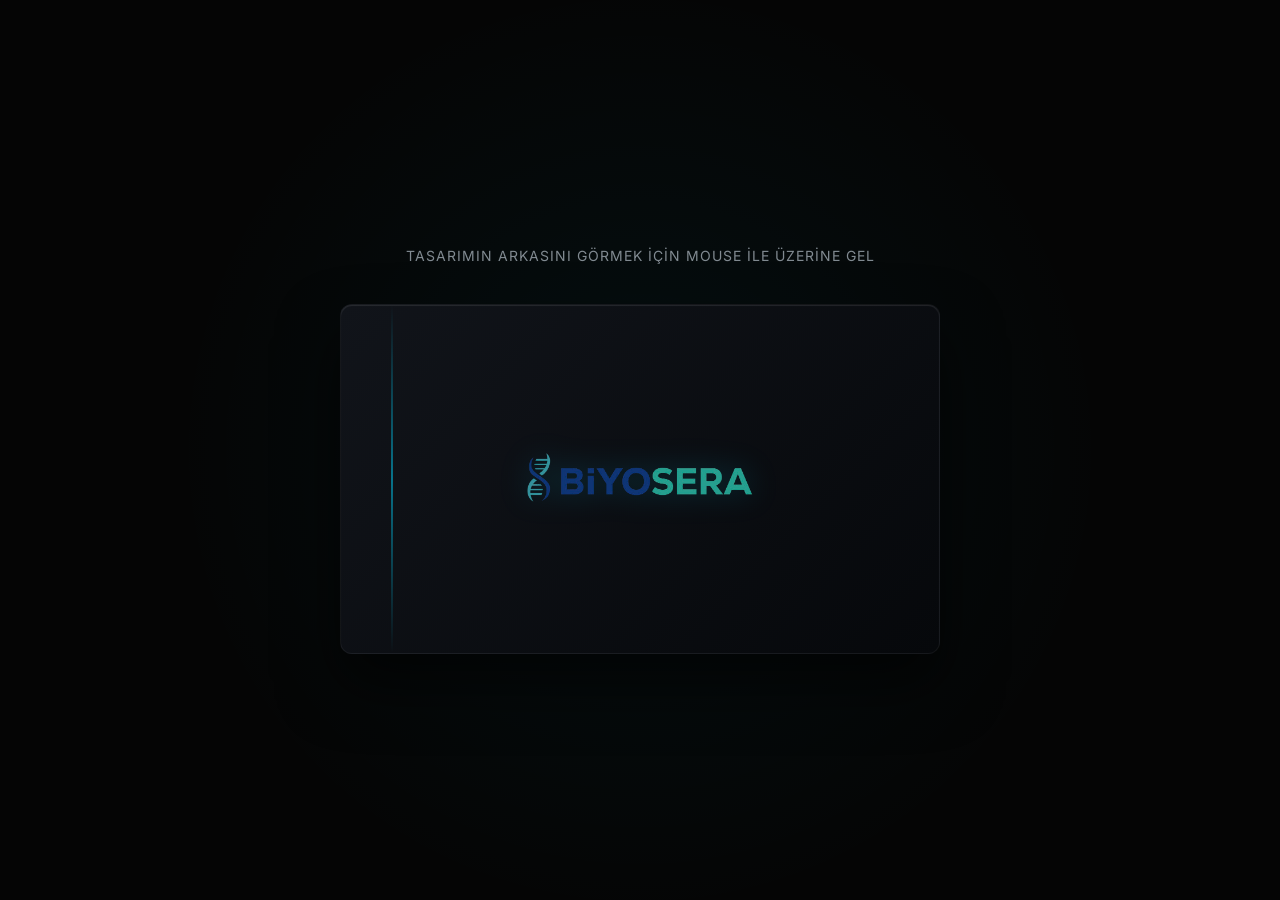
<file: biyosera_card.html>
<!DOCTYPE html>
<html lang="tr">
<head>
    <meta charset="UTF-8">
    <meta name="viewport" content="width=device-width, initial-scale=1.0">
    <title>Biyosera | Premium Business Card</title>
    <style>
        @import url('https://fonts.googleapis.com/css2?family=Inter:wght@300;400;600;700&display=swap');

        :root {
            --bg-color: #050505;
            --card-dark: #0a0c10;
            --card-light: #f4f4f5;
            --neon-blue: #00d4ff;
            --text-dark: #818a91;
            --text-light: #ffffff;
        }

        body {
            margin: 0;
            padding: 0;
            background-color: var(--bg-color);
            background-image: radial-gradient(circle at 50% 50%, rgba(0, 212, 255, 0.05) 0%, transparent 60%);
            font-family: 'Inter', sans-serif;
            display: flex;
            flex-direction: column;
            justify-content: center;
            align-items: center;
            min-height: 100vh;
            color: var(--text-light);
            perspective: 1500px; /* 3D Efekt için */
        }

        .instruction {
            margin-bottom: 40px;
            text-align: center;
            color: var(--text-dark);
            font-size: 14px;
            letter-spacing: 1px;
            text-transform: uppercase;
            animation: pulse 2s infinite;
        }

        @keyframes pulse {
            0%, 100% { opacity: 0.5; }
            50% { opacity: 1; }
        }

        /* Standard CR80 Business Card Size: 3.375" x 2.125" -> Resized proportionally */
        .card-container {
            width: 600px;
            height: 350px;
            position: relative;
            transform-style: preserve-3d;
            transition: transform 1.2s cubic-bezier(0.175, 0.885, 0.32, 1.275);
            cursor: pointer;
        }

        .card-container:hover {
            transform: rotateY(180deg) scale(1.05); /* Hover yapınca döner ve çok hafif büyür */
        }

        .card-face {
            position: absolute;
            width: 100%;
            height: 100%;
            border-radius: 12px;
            backface-visibility: hidden; /* Arka tarafın görünmesini engeller */
            box-shadow: 0 30px 60px rgba(0,0,0,0.6), inset 0 1px 1px rgba(255,255,255,0.1);
            overflow: hidden;
            display: flex;
            box-sizing: border-box;
        }

        /* --- ÖN YÜZ (Karanlık, sadece logo ve his) --- */
        .card-front {
            background: linear-gradient(135deg, #11141a 0%, #06080b 100%);
            border: 1px solid rgba(255, 255, 255, 0.05);
            display: flex;
            justify-content: center;
            align-items: center;
            transform: rotateY(0deg);
        }

        .front-logo-container {
            text-align: center;
        }

        .front-logo-container img {
            width: 250px;
            filter: drop-shadow(0 0 15px rgba(0, 212, 255, 0.2));
        }

        .aesthetic-line {
            width: 2px;
            height: 100%;
            background: linear-gradient(to bottom, transparent, var(--neon-blue), transparent);
            position: absolute;
            left: 50px;
            opacity: 0.5;
        }

        /* --- ARKA YÜZ (Açık veya Yarı transparan kompleks, bilgiler burada) --- */
        .card-back {
            background: #0f1218;
            border: 1px solid rgba(0, 212, 255, 0.2);
            transform: rotateY(180deg);
            padding: 40px 50px;
            flex-direction: column;
            justify-content: space-between;
        }

        .back-top {
            display: flex;
            justify-content: space-between;
            align-items: flex-start;
        }

        .personal-info h1 {
            margin: 0;
            font-size: 28px;
            font-weight: 700;
            letter-spacing: 2px;
            text-transform: uppercase;
        }

        .personal-info h2 {
            margin: 5px 0 0 0;
            font-size: 13px;
            color: var(--neon-blue);
            font-weight: 400;
            letter-spacing: 4px;
            text-transform: uppercase;
        }

        .back-logo img {
            width: 140px;
            opacity: 0.9;
        }

        .contact-info {
            display: flex;
            flex-direction: column;
            gap: 12px;
            margin-top: auto;
        }

        .contact-item {
            display: flex;
            align-items: center;
            gap: 15px;
            font-size: 13px;
            color: var(--text-dark);
            letter-spacing: 1px;
        }

        .icon-box {
            width: 24px;
            height: 24px;
            background: rgba(0, 212, 255, 0.1);
            border-radius: 4px;
            display: flex;
            justify-content: center;
            align-items: center;
            color: var(--neon-blue);
        }

        .qr-placeholder {
            position: absolute;
            bottom: 40px;
            right: 50px;
            width: 80px;
            height: 80px;
            background: rgba(255,255,255,0.02);
            border: 1px dashed rgba(0, 212, 255, 0.3);
            border-radius: 8px;
            display: flex;
            justify-content: center;
            align-items: center;
            font-size: 10px;
            color: var(--text-dark);
            text-align: center;
        }

        /* Glassmorphism parlama efekti */
        .glass-shine {
            position: absolute;
            top: 0;
            left: -150%;
            width: 50%;
            height: 100%;
            background: linear-gradient(to right, rgba(255,255,255,0) 0%, rgba(255,255,255,0.03) 50%, rgba(255,255,255,0) 100%);
            transform: skewX(-25deg);
            animation: shine 6s infinite;
        }

        @keyframes shine {
            0% { left: -150%; }
            50% { left: 200%; }
            100% { left: 200%; }
        }

    </style>
</head>
<body>

    <div class="instruction">Tasarımın arkasını görmek için mouse ile üzerine gel</div>

    <div class="card-container">
        
        <!-- ÖN YÜZ -->
        <div class="card-face card-front">
            <div class="aesthetic-line"></div>
            <div class="glass-shine"></div>
            <div class="front-logo-container">
                <!-- Yerel klasörünüzdeki logonuzu çekiyor -->
                <img src="assets/biyosera_logo_hz.png" alt="Biyosera Logo" onerror="this.src='https://lab-system-pi.vercel.app/assets/biyosera_logo_hz.png'">
            </div>
        </div>

        <!-- ARKA YÜZ -->
        <div class="card-face card-back">
            <div class="glass-shine"></div>
            <div class="back-top">
                <div class="personal-info">
                    <h1>EREN</h1>
                    <h2>Kurucu / CEO</h2>
                </div>
                <div class="back-logo">
                    <img src="assets/biyosera_logo_hz.png" alt="Biyosera" onerror="this.src='https://lab-system-pi.vercel.app/assets/biyosera_logo_hz.png'">
                </div>
            </div>

            <div class="contact-info">
                <div class="contact-item">
                    <div class="icon-box">T</div>
                    +90 5XX XXX XX XX
                </div>
                <div class="contact-item">
                    <div class="icon-box">E</div>
                    eren@biyosera.com
                </div>
                <div class="contact-item">
                    <div class="icon-box">W</div>
                    www.biyosera.com
                </div>
            </div>

            <div class="qr-placeholder">
                QR<br>CODE
            </div>
        </div>

    </div>

</body>
</html>
</file>
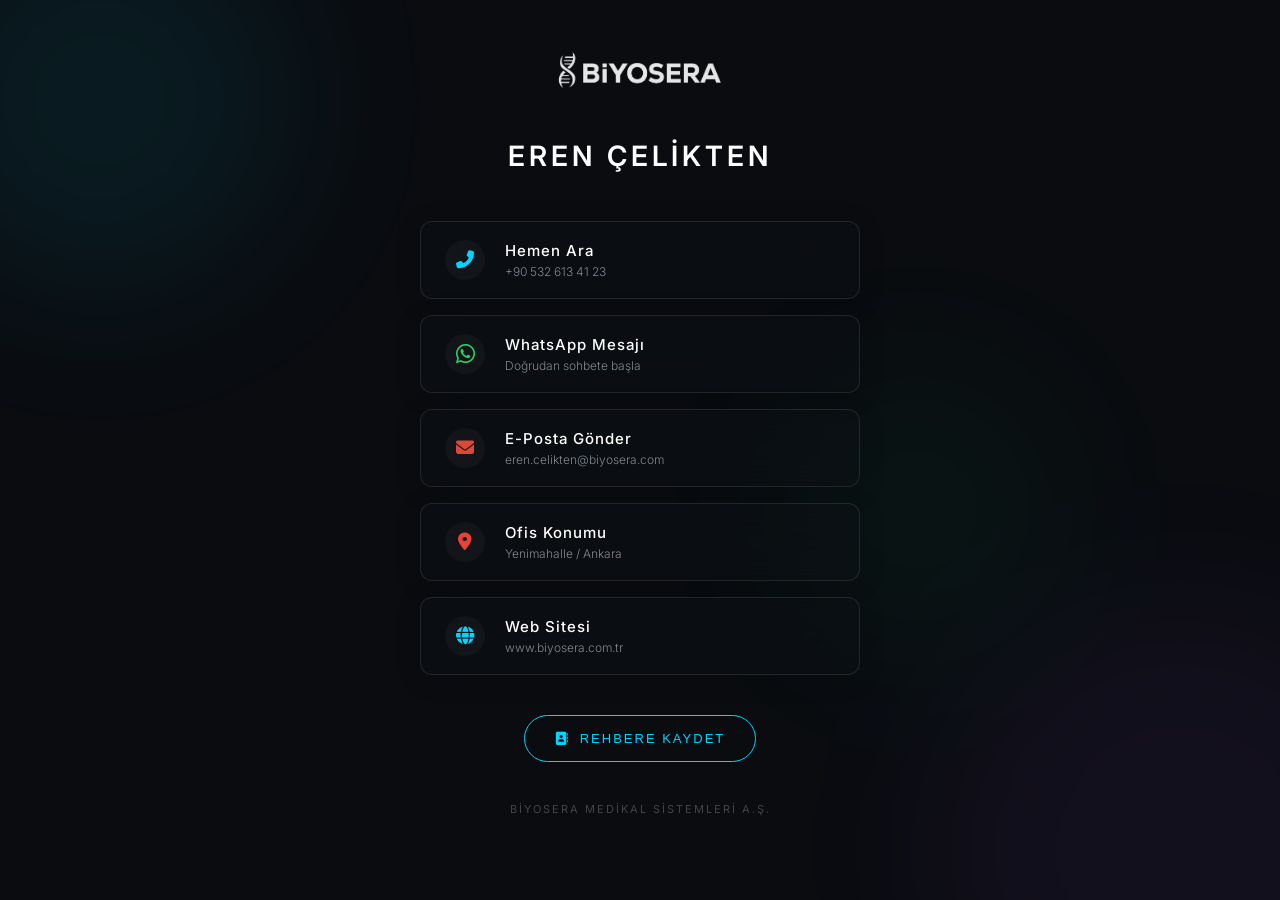
<file: digital_profile.html>
<!DOCTYPE html>
<html lang="tr">
<head>
    <meta charset="UTF-8">
    <meta name="viewport" content="width=device-width, initial-scale=1.0">
    <title>Eren Çelikten | Biyosera</title>
    <!-- FontAwesome for standard icons -->
    <link rel="stylesheet" href="https://cdnjs.cloudflare.com/ajax/libs/font-awesome/6.4.0/css/all.min.css">
    <style>
        @import url('https://fonts.googleapis.com/css2?family=Inter:wght@300;400;500;600;700&display=swap');

        :root {
            --bg-dark: #0a0c10;
            --accent: #00d4ff;
            --card-glass: rgba(25, 28, 35, 0.6);
            --card-border: rgba(255, 255, 255, 0.05);
            --text-main: #ffffff;
            --text-sub: #818a91;
        }

        * {
            box-sizing: border-box;
            -webkit-tap-highlight-color: transparent;
        }

        body {
            margin: 0;
            padding: 0;
            background-color: var(--bg-dark);
            font-family: 'Inter', sans-serif;
            color: var(--text-main);
            min-height: 100vh;
            display: flex;
            flex-direction: column;
            align-items: center;
            position: relative;
            z-index: 1; /* For background stacking */
        }

        /* Animated Background Shapes */
        .bg-shapes {
            position: fixed;
            top: 0; left: 0; right: 0; bottom: 0;
            z-index: -1;
            overflow: hidden;
            pointer-events: none;
        }

        .shape {
            position: absolute;
            border-radius: 50%;
            filter: blur(80px);
            opacity: 0.5;
            animation: float 20s infinite ease-in-out;
        }

        .shape-1 {
            width: 400px; height: 400px;
            background: rgba(0, 212, 255, 0.15);
            top: -100px; left: -100px;
            animation-delay: 0s;
        }

        .shape-2 {
            width: 500px; height: 500px;
            background: rgba(168, 85, 247, 0.12); /* Subtle purple edge */
            bottom: -200px; right: -150px;
            animation-delay: -5s;
        }

        .shape-3 {
            width: 300px; height: 300px;
            background: rgba(0, 255, 136, 0.08); /* Mint green touch */
            top: 40%; left: 60%;
            animation-delay: -10s;
            animation-duration: 25s;
        }

        @keyframes float {
            0%, 100% { transform: translateY(0) scale(1) rotate(0deg); }
            33% { transform: translateY(-30px) scale(1.1) rotate(5deg); }
            66% { transform: translateY(20px) scale(0.9) rotate(-5deg); }
        }

        .container {
            width: 100%;
            max-width: 480px;
            padding: 40px 20px;
            display: flex;
            flex-direction: column;
            align-items: center;
            animation: fadeIn 0.8s ease-out;
        }

        @keyframes fadeIn {
            from { opacity: 0; transform: translateY(20px); }
            to { opacity: 1; transform: translateY(0); }
        }

        .logo-area {
            margin-bottom: 40px;
            width: 100%;
            display: flex;
            justify-content: center;
        }

        .logo-img {
            max-width: 180px;
            /* Beyaz arka planlı logonun ters renk filtresi */
            filter: brightness(0) invert(1); 
            opacity: 0.9;
        }

        .profile-section {
            text-align: center;
            margin-bottom: 40px;
        }

        .name {
            font-size: 28px;
            font-weight: 600;
            letter-spacing: 4px;
            margin: 0 0 8px 0;
            text-transform: uppercase;
        }

        .title {
            font-size: 14px;
            color: var(--accent);
            font-weight: 400;
            letter-spacing: 3px;
            text-transform: uppercase;
            margin: 0;
        }

        .links-grid {
            width: 100%;
            display: flex;
            flex-direction: column;
            gap: 16px;
        }

        .link-card {
            background: rgba(15, 18, 25, 0.35); /* More transparent to see the blur */
            border: 1px solid rgba(255, 255, 255, 0.1);
            border-radius: 12px;
            padding: 18px 24px;
            display: flex;
            align-items: center;
            text-decoration: none;
            color: var(--text-main);
            backdrop-filter: blur(24px);
            -webkit-backdrop-filter: blur(24px); /* For iOS/Safari */
            box-shadow: 0 4px 30px rgba(0, 0, 0, 0.1); /* Drop shadow to lift the card */
            transition: all 0.3s ease;
            position: relative;
            overflow: hidden;
        }

        .link-card::before {
            content: '';
            position: absolute;
            top: 0; left: 0;
            width: 4px;
            height: 100%;
            background-color: transparent;
            transition: all 0.3s ease;
        }

        .link-card:hover, .link-card:active {
            transform: translateY(-2px);
            background: rgba(35, 40, 50, 0.8);
            border-color: rgba(255, 255, 255, 0.1);
        }

        .link-card.primary:hover::before { background-color: var(--accent); }
        .link-card.whatsapp:hover::before { background-color: #25D366; }
        .link-card.map:hover::before { background-color: #EA4335; }

        .icon-box {
            width: 40px;
            height: 40px;
            border-radius: 50%;
            background: rgba(255, 255, 255, 0.03);
            display: flex;
            justify-content: center;
            align-items: center;
            margin-right: 20px;
            font-size: 18px;
            color: var(--accent);
        }

        .whatsapp .icon-box { color: #25D366; }
        .map .icon-box { color: #EA4335; }
        .mail .icon-box { color: #db4a39; }

        .link-text {
            display: flex;
            flex-direction: column;
        }

        .link-title {
            font-size: 15px;
            font-weight: 500;
            letter-spacing: 1px;
            margin-bottom: 4px;
        }

        .link-sub {
            font-size: 12px;
            color: var(--text-sub);
            font-weight: 300;
        }

        .vcard-btn {
            margin-top: 40px;
            background: transparent;
            border: 1px solid var(--accent);
            color: var(--accent);
            padding: 15px 30px;
            border-radius: 30px;
            font-size: 13px;
            font-weight: 500;
            letter-spacing: 2px;
            text-transform: uppercase;
            cursor: pointer;
            transition: all 0.3s;
            display: flex;
            align-items: center;
            gap: 10px;
        }

        .vcard-btn:hover {
            background: var(--accent);
            color: #000;
        }

        .footer {
            margin-top: auto;
            padding: 40px 0 20px;
            font-size: 11px;
            color: #444;
            letter-spacing: 2px;
            text-transform: uppercase;
        }
    </style>
</head>
<body>
    <div class="bg-shapes">
        <div class="shape shape-1"></div>
        <div class="shape shape-2"></div>
        <div class="shape shape-3"></div>
    </div>

    <div class="container">
        
        <div class="logo-area">
            <img src="assets/biyosera_logo_hz.png" class="logo-img" alt="Biyosera" onerror="this.src='https://lab-system-pi.vercel.app/assets/biyosera_logo_hz.png'">
        </div>

        <div class="profile-section">
            <h1 class="name">Eren Çelikten</h1>
        </div>

        <div class="links-grid">
            
            <!-- Arama -->
            <a href="tel:+905326134123" class="link-card primary">
                <div class="icon-box"><i class="fas fa-phone-alt"></i></div>
                <div class="link-text">
                    <span class="link-title">Hemen Ara</span>
                    <span class="link-sub">+90 532 613 41 23</span>
                </div>
            </a>

            <!-- WhatsApp -->
            <a href="https://wa.me/905326134123?text=Merhaba%20Eren%20Bey," target="_blank" class="link-card whatsapp">
                <div class="icon-box"><i class="fab fa-whatsapp" style="font-size: 22px;"></i></div>
                <div class="link-text">
                    <span class="link-title">WhatsApp Mesajı</span>
                    <span class="link-sub">Doğrudan sohbete başla</span>
                </div>
            </a>

            <!-- E-Posta -->
            <a href="mailto:eren.celikten@biyosera.com" class="link-card mail">
                <div class="icon-box"><i class="fas fa-envelope"></i></div>
                <div class="link-text">
                    <span class="link-title">E-Posta Gönder</span>
                    <span class="link-sub">eren.celikten@biyosera.com</span>
                </div>
            </a>

            <!-- Lokasyon -->
            <a href="https://maps.google.com/?q=Hipodrom+Cd.+Yenimahalle+Ankara" target="_blank" class="link-card map">
                <div class="icon-box"><i class="fas fa-map-marker-alt"></i></div>
                <div class="link-text">
                    <span class="link-title">Ofis Konumu</span>
                    <span class="link-sub">Yenimahalle / Ankara</span>
                </div>
            </a>

            <!-- Web -->
            <a href="https://www.biyosera.com.tr" target="_blank" class="link-card primary">
                <div class="icon-box"><i class="fas fa-globe"></i></div>
                <div class="link-text">
                    <span class="link-title">Web Sitesi</span>
                    <span class="link-sub">www.biyosera.com.tr</span>
                </div>
            </a>

        </div>

        <!-- Rehbere Ekle (vCard Generation Logic) -->
        <button class="vcard-btn" onclick="downloadVCard()">
            <i class="fas fa-address-book"></i> Rehbere Kaydet
        </button>

        <div class="footer">
            Biyosera Medikal Sistemleri A.Ş.
        </div>
    </div>

    <script>
        function downloadVCard() {
            var vcard = "BEGIN:VCARD\nVERSION:3.0\n" +
                        "N:Çelikten;Eren;;;\n" +
                        "FN:Eren Çelikten\n" +
                        "ORG:Biyosera Medikal Sistemleri A.Ş.\n" +
                        "TEL;TYPE=CELL:+905326134123\n" +
                        "EMAIL:eren.celikten@biyosera.com\n" +
                        "URL:https://www.biyosera.com.tr\n" +
                        "END:VCARD";
            
            var blob = new Blob([vcard], { type: "text/vcard" });
            var url = URL.createObjectURL(blob);
            
            const newLink = document.createElement('a');
            newLink.download = "Eren_Celikten_Biyosera.vcf";
            newLink.textContent = "Kaydet";
            newLink.href = url;
            
            newLink.click();
        }
    </script>
</body>
</html>
</file>
